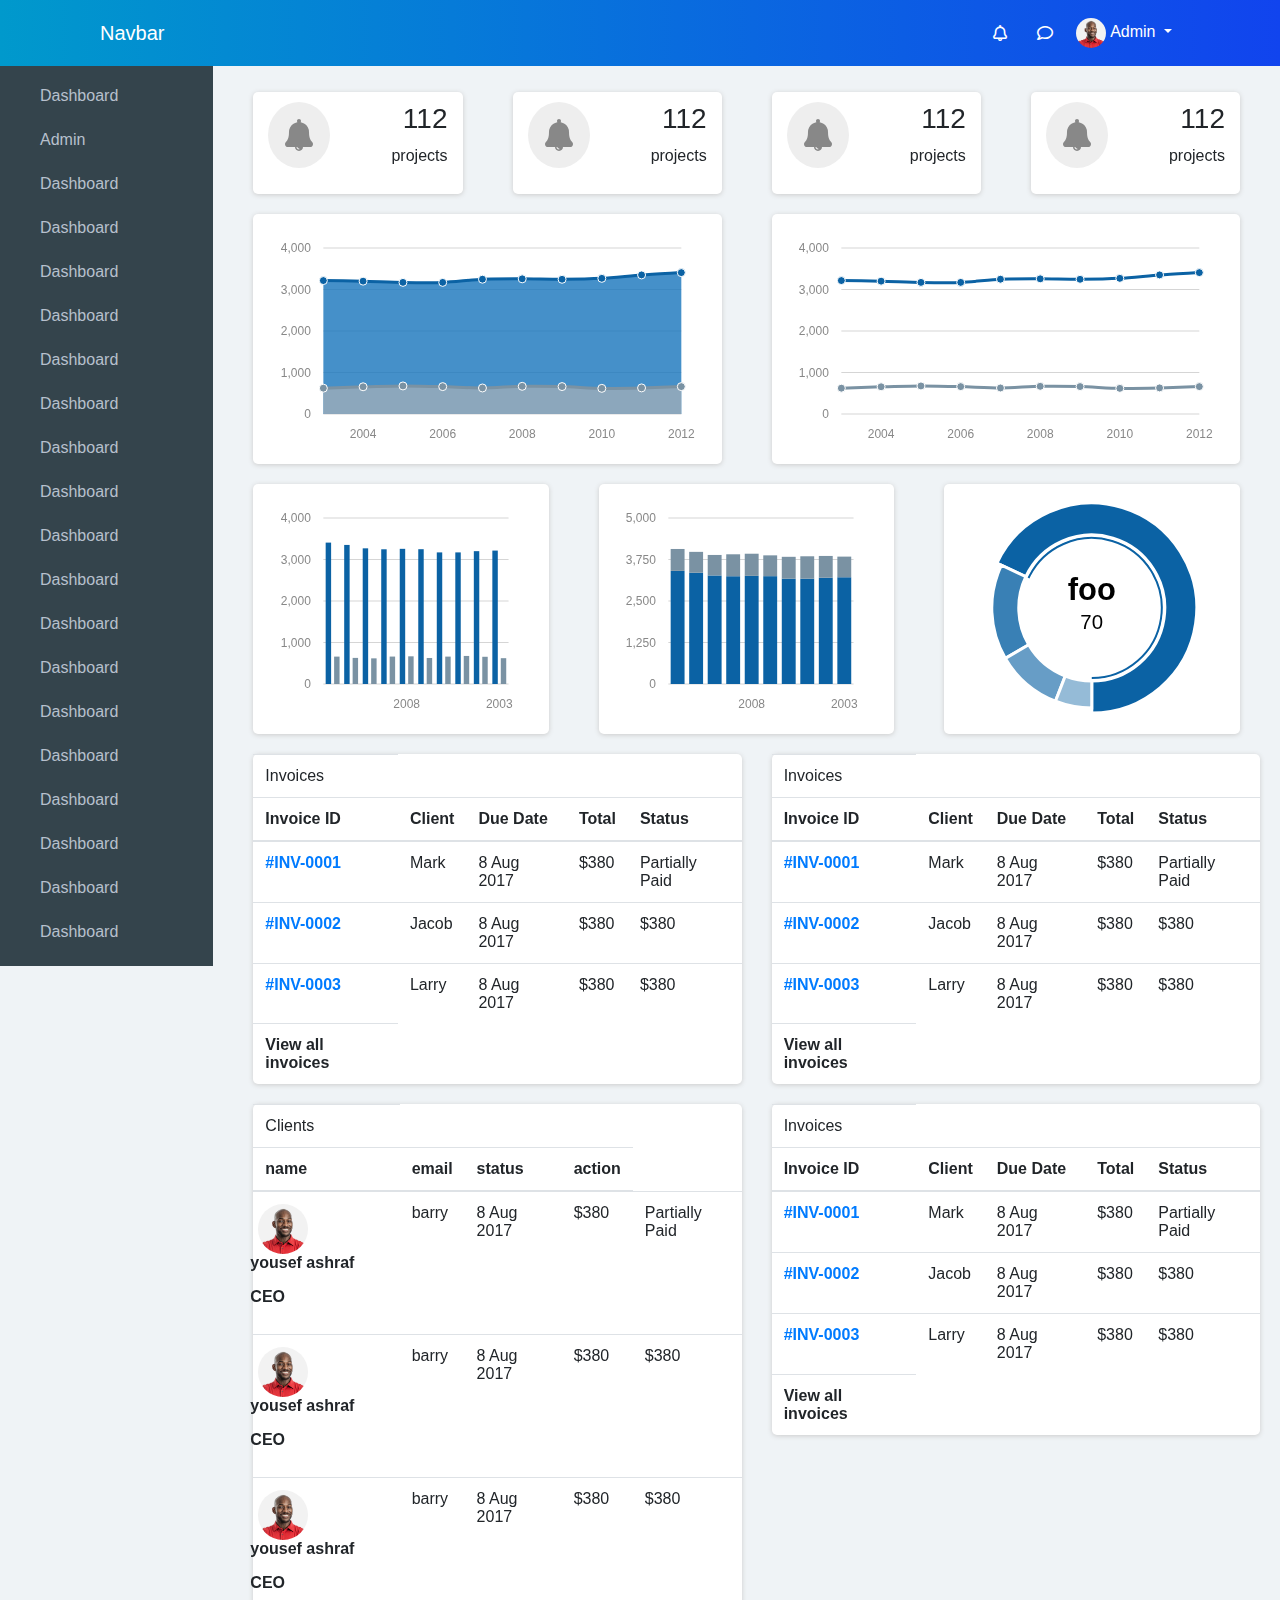
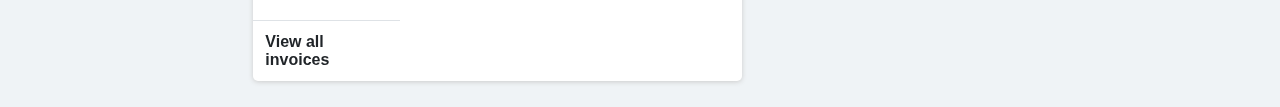
<file: index.html>
<html>
    <head>
        <title>yousef</title>
        <link rel="stylesheet" href="css/all.min.css">
        <link rel="stylesheet" href="css/bootstrap.min.css">
        <link rel="stylesheet" href="css/morris.css">
        <link rel="stylesheet" href="css/main.css">
    </head>
    <body>
        <nav class="navbar fixed-top navbar-expand-lg navbar-light bg-light">
            <a class="navbar-brand" href="#">Navbar</a>
            <button class="navbar-toggler" type="button" data-toggle="collapse" data-target="#navbarSupportedContent" aria-controls="navbarSupportedContent" aria-expanded="false" aria-label="Toggle navigation">
                <span class="navbar-toggler-icon"></span>
            </button>

            <div class="collapse navbar-collapse" id="navbarSupportedContent">
                <ul class="navbar-nav ml-auto">
                    <li class="nav-item active">
                        <a class="nav-link" href="#"><i class="far fa-bell"></i> <span class="sr-only">(current)</span></a>
                    </li>
                    <li class="nav-item">
                        <a class="nav-link" href="#"><i class="far fa-comment"></i></a>
                    </li>
                    <li class="nav-item dropdown">
                        <a class="nav-link dropdown-toggle" href="#" id="navbarDropdown" role="button" data-toggle="dropdown" aria-haspopup="true" aria-expanded="false">
                        <img class="img-fluid rounded-circle mr-1" width="30" src="img/team-4.jpg">Admin
                        </a>
                        <div class="dropdown-menu" aria-labelledby="navbarDropdown">
                            <a class="dropdown-item" href="#">my profile</a>
                            <a class="dropdown-item" href="#">edit profile</a>
                            <a class="dropdown-item" href="#">settings</a>
                            <a class="dropdown-item" href="#">logout</a>
                        </div>
                    </li>
                </ul>
            </div>
        </nav>
        <section id="divide">
            <div class="container-fluid">
                <div class="row">
                    <div class="sidebar col-lg-2 d-lg-block d-xl-block d-none py-2">
                        <ul class="side-nav">
                            <li class="side-item">
                                <a class="side-link">Dashboard</a>
                            </li>
                            <li class="side-item">
                                <a  class="side-link" data-toggle="collapse" href="#collapseExample">Admin</a>
                                <div class="collapse" id="collapseExample">
                                    <a class="dropdown-item" href="#">my profile</a>
                                    <a class="dropdown-item" href="#">edit profile</a>
                                    <a class="dropdown-item" href="#">settings</a>
                                    <a class="dropdown-item" href="#">logout</a>
                                </div>
                            </li>
                            <li class="side-item">
                                <a class="side-link">Dashboard</a>
                            </li>
                            <li class="side-item">
                                <a class="side-link">Dashboard</a>
                            </li>
                            <li class="side-item">
                                <a class="side-link">Dashboard</a>
                            </li>
                            <li class="side-item">
                                <a class="side-link">Dashboard</a>
                            </li>
                            <li class="side-item">
                                <a class="side-link">Dashboard</a>
                            </li>
                            <li class="side-item">
                                <a class="side-link">Dashboard</a>
                            </li>
                            <li class="side-item">
                                <a class="side-link">Dashboard</a>
                            </li>
                            <li class="side-item">
                                <a class="side-link">Dashboard</a>
                            </li>
                            <li class="side-item">
                                <a class="side-link">Dashboard</a>
                            </li>
                            <li class="side-item">
                                <a class="side-link">Dashboard</a>
                            </li>
                            <li class="side-item">
                                <a class="side-link">Dashboard</a>
                            </li>
                            <li class="side-item">
                                <a class="side-link">Dashboard</a>
                            </li>
                            <li class="side-item">
                                <a class="side-link">Dashboard</a>
                            </li>
                            <li class="side-item">
                                <a class="side-link">Dashboard</a>
                            </li>
                            <li class="side-item">
                                <a class="side-link">Dashboard</a>
                            </li>
                            <li class="side-item">
                                <a class="side-link">Dashboard</a>
                            </li>
                            <li class="side-item">
                                <a class="side-link">Dashboard</a>
                            </li>
                            <li class="side-item">
                                <a class="side-link">Dashboard</a>
                            </li>
                            <li class="side-item">
                                <a class="side-link">Dashboard</a>
                            </li>
                            <li class="side-item">
                                <a class="side-link">Dashboard</a>
                            </li>
                            <li class="side-item">
                                <a class="side-link">Dashboard</a>
                            </li>
                        </ul>
                    </div>
                    <div class="stats col-lg-10">
                        <div class="container py-3">
                            <div class="row imp">
                                <div class="col-xl-3 col-md-6">
                                    <div class="row bgg">
                                        <div class="col-xs-4">
                                            <i class="fa fa-bell fa-2x"></i>
                                        </div>
                                        <div class="col-xs-8 ml-auto text-right">
                                            <h3>112</h3>
                                            <p>projects</p>
                                        </div>
                                    </div>
                                </div>
                                <div class="col-xl-3 col-md-6">
                                    <div class="row bgg">
                                        <div class="col-xs-4">
                                            <i class="fa fa-bell fa-2x"></i>
                                        </div>
                                        <div class="col-xs-8 ml-auto text-right">
                                            <h3>112</h3>
                                            <p>projects</p>
                                        </div>
                                    </div>
                                </div>
                                <div class="col-xl-3 col-md-6">
                                    <div class="row bgg">
                                        <div class="col-xs-4">
                                            <i class="fa fa-bell fa-2x"></i>
                                        </div>
                                        <div class="col-xs-8 ml-auto text-right">
                                            <h3>112</h3>
                                            <p>projects</p>
                                        </div>
                                    </div>
                                </div>
                                <div class="col-xl-3 col-md-6">
                                    <div class="row bgg">
                                        <div class="col-xs-4">
                                            <i class="fa fa-bell fa-2x"></i>
                                        </div>
                                        <div class="col-xs-8 ml-auto text-right">
                                            <h3>112</h3>
                                            <p>projects</p>
                                        </div>
                                    </div>
                                </div>
                                <div class="col-md-6">
                                    <div id="graph-11" class="graph bgg"></div>
                                </div>
                                <div class="col-md-6">
                                    <div id="graph-12" class="graph bgg"></div>
                                </div>
                                <div class="col-lg-4">
                                    <div id="graph-21" class="graph bgg"></div>
                                </div>
                                <div class="col-lg-4">
                                    <div id="graph-22" class="graph bgg"></div>
                                </div>
                                <div class="col-lg-4">
                                    <div id="graph-23" class="graph bgg"></div>
                                </div>
                                <div class="col-md-6">
                                    <table class="table bgg">
                                        <thead>
                                            <tr>
                                                <td scope="col">Invoices</td>
                                            </tr>
                                            <tr>
                                                <th scope="row">Invoice ID</th>
                                                <th scope="row">Client</th>
                                                <th scope="row">Due Date</th>
                                                <th scope="row">Total</th>
                                                <th scope="row">Status</th>
                                            </tr>

                                        </thead>
                                        <tbody>
                                            <tr>
                                                <th scope="row"><a href="#">#INV-0001</a></th>
                                                <td>Mark</td>
                                                <td>8 Aug 2017</td>
                                                <td>$380</td>
                                                <td>Partially Paid</td>
                                            </tr>
                                            <tr>
                                                <th scope="row"><a href="#">#INV-0002</a></th>
                                                <td>Jacob</td>
                                                <td>8 Aug 2017</td>
                                                <td>$380</td>
                                                <td>$380</td>
                                            </tr>
                                            <tr>
                                                <th scope="row"><a href="#">#INV-0003</a></th>
                                                <td>Larry</td>
                                                <td>8 Aug 2017</td>
                                                <td>$380</td>
                                                <td>$380</td>
                                            </tr>
                                            <tr>
                                                <th>View all invoices</th>
                                            </tr>
                                        </tbody>
                                    </table>
                                </div>
                                <div class="col-md-6">
                                    <table class="table bgg">
                                        <thead>
                                            <tr>
                                                <td scope="col">Invoices</td>
                                            </tr>
                                            <tr>
                                                <th scope="row">Invoice ID</th>
                                                <th scope="row">Client</th>
                                                <th scope="row">Due Date</th>
                                                <th scope="row">Total</th>
                                                <th scope="row">Status</th>
                                            </tr>

                                        </thead>
                                        <tbody>
                                            <tr>
                                                <th scope="row"><a href="#">#INV-0001</a></th>
                                                <td>Mark</td>
                                                <td>8 Aug 2017</td>
                                                <td>$380</td>
                                                <td>Partially Paid</td>
                                            </tr>
                                            <tr>
                                                <th scope="row"><a href="#">#INV-0002</a></th>
                                                <td>Jacob</td>
                                                <td>8 Aug 2017</td>
                                                <td>$380</td>
                                                <td>$380</td>
                                            </tr>
                                            <tr>
                                                <th scope="row"><a href="#">#INV-0003</a></th>
                                                <td>Larry</td>
                                                <td>8 Aug 2017</td>
                                                <td>$380</td>
                                                <td>$380</td>
                                            </tr>
                                            <tr>
                                                <th>View all invoices</th>
                                            </tr>
                                        </tbody>
                                    </table>
                                </div>
                                <div class="col-md-6">
                                    <table class="table bgg">
                                        <thead>
                                            <tr>
                                                <td scope="col">Clients</td>
                                            </tr>
                                            <tr>
                                                <th scope="row">name</th>
                                                <th scope="row">email</th>
                                                <th scope="row">status</th>
                                                <th scope="row">action</th>
                                            </tr>

                                        </thead>
                                        <tbody>
                                            <tr>
                                                <th scope="row">
                                                    <div class="row">
                                                        <div class="col-xs-2">
                                                            <img class="img-fluid rounded-circle mx-2" width="50px" src="img/team-4.jpg">
                                                        </div>
                                                        <div class="col-xs-10">
                                                            <p>yousef ashraf</p>
                                                            <p>CEO</p>
                                                        </div>
                                                    </div>
                                                </th>
                                                <td>barry</td>
                                                <td>8 Aug 2017</td>
                                                <td>$380</td>
                                                <td>Partially Paid</td>
                                            </tr>
                                            <tr>
                                                <th scope="row">
                                                    <div class="row">
                                                        <div class="col-xs-2">
                                                            <img class="img-fluid rounded-circle mx-2" width="50px" src="img/team-4.jpg">
                                                        </div>
                                                        <div class="col-xs-10">
                                                            <p>yousef ashraf</p>
                                                            <p>CEO</p>
                                                        </div>
                                                    </div>
                                                </th>
                                                <td>barry</td>
                                                <td>8 Aug 2017</td>
                                                <td>$380</td>
                                                <td>$380</td>
                                            </tr>
                                            <tr>
                                                <th scope="row">
                                                    <div class="row">
                                                        <div class="col-xs-2">
                                                            <img class="img-fluid rounded-circle mx-2" width="50px" src="img/team-4.jpg">
                                                        </div>
                                                        <div class="col-xs-10">
                                                            <p>yousef ashraf</p>
                                                            <p>CEO</p>
                                                        </div>
                                                    </div>
                                                </th>
                                                <td>barry</td>
                                                <td>8 Aug 2017</td>
                                                <td>$380</td>
                                                <td>$380</td>
                                            </tr>
                                            <tr>
                                                <th>View all invoices</th>
                                            </tr>
                                        </tbody>
                                    </table>
                                </div>
                                <div class="col-md-6">
                                    <table class="table bgg">
                                        <thead>
                                            <tr>
                                                <td scope="col">Invoices</td>
                                            </tr>
                                            <tr>
                                                <th scope="row">Invoice ID</th>
                                                <th scope="row">Client</th>
                                                <th scope="row">Due Date</th>
                                                <th scope="row">Total</th>
                                                <th scope="row">Status</th>
                                            </tr>

                                        </thead>
                                        <tbody>
                                            <tr>
                                                <th scope="row"><a href="#">#INV-0001</a></th>
                                                <td>Mark</td>
                                                <td>8 Aug 2017</td>
                                                <td>$380</td>
                                                <td>Partially Paid</td>
                                            </tr>
                                            <tr>
                                                <th scope="row"><a href="#">#INV-0002</a></th>
                                                <td>Jacob</td>
                                                <td>8 Aug 2017</td>
                                                <td>$380</td>
                                                <td>$380</td>
                                            </tr>
                                            <tr>
                                                <th scope="row"><a href="#">#INV-0003</a></th>
                                                <td>Larry</td>
                                                <td>8 Aug 2017</td>
                                                <td>$380</td>
                                                <td>$380</td>
                                            </tr>
                                            <tr>
                                                <th>View all invoices</th>
                                            </tr>
                                        </tbody>
                                    </table>
                                </div>
                            </div>
                        </div>
                    </div>
                </div>
            </div>
        </section>
        
        <script src="js/jquery-slim.min.js"></script>
        <script src="js/bootstrap.min.js"></script>
        <script src="js/popper.min.js"></script>
        <script src="js/morris.min.js"></script>
        <script src="js/raphael.min.js"></script>
        <script src="js/main.js"></script>
    </body>
</html>
</file>
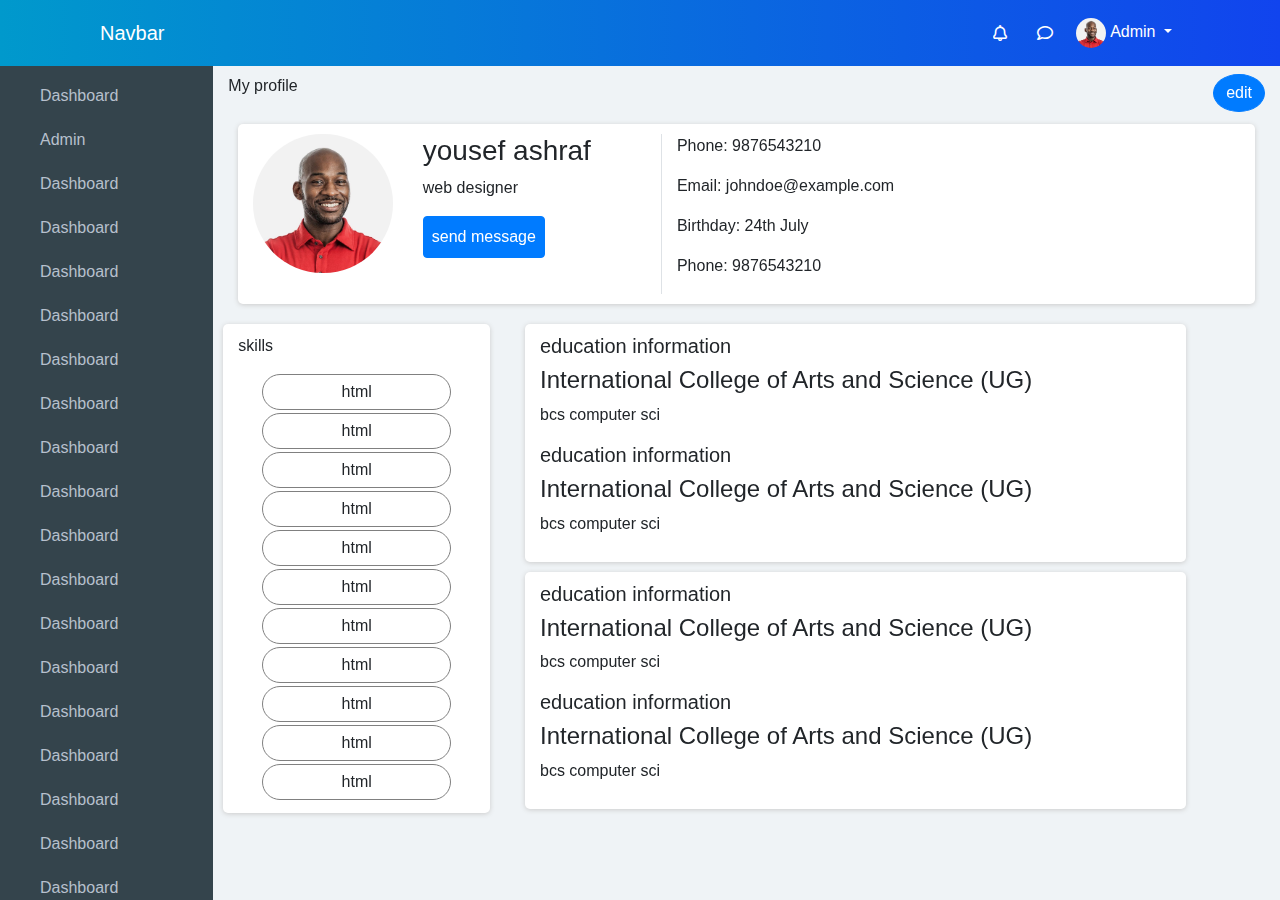
<file: 2nd.html>
<html>
    <head>
        <title>yousef</title>
        <link rel="stylesheet" href="css/all.min.css">
        <link rel="stylesheet" href="css/bootstrap.min.css">
        <link rel="stylesheet" href="css/main.css">
    </head>
    <body>
        <nav class="navbar fixed-top navbar-expand-lg navbar-light bg-light">
            <a class="navbar-brand" href="#">Navbar</a>
            <button class="navbar-toggler" type="button" data-toggle="collapse" data-target="#navbarSupportedContent" aria-controls="navbarSupportedContent" aria-expanded="false" aria-label="Toggle navigation">
                <span class="navbar-toggler-icon"></span>
            </button>

            <div class="collapse navbar-collapse" id="navbarSupportedContent">
                <ul class="navbar-nav ml-auto">
                    <li class="nav-item active">
                        <a class="nav-link" href="#"><i class="far fa-bell"></i> <span class="sr-only">(current)</span></a>
                    </li>
                    <li class="nav-item">
                        <a class="nav-link" href="#"><i class="far fa-comment"></i></a>
                    </li>
                    <li class="nav-item dropdown">
                        <a class="nav-link dropdown-toggle" href="#" id="navbarDropdown" role="button" data-toggle="dropdown" aria-haspopup="true" aria-expanded="false">
                        <img class="img-fluid rounded-circle mr-1" width="30" src="img/team-4.jpg">Admin
                        </a>
                        <div class="dropdown-menu" aria-labelledby="navbarDropdown">
                            <a class="dropdown-item" href="#">my profile</a>
                            <a class="dropdown-item" href="#">edit profile</a>
                            <a class="dropdown-item" href="#">settings</a>
                            <a class="dropdown-item" href="#">logout</a>
                        </div>
                    </li>
                </ul>
            </div>
        </nav>
        <section id="divide">
            <div class="container-fluid">
                <div class="row">
                    <div class="sidebar col-lg-2 d-lg-block d-xl-block d-none py-2">
                        <ul class="side-nav">
                            <li class="side-item">
                                <a class="side-link">Dashboard</a>
                            </li>
                            <li class="side-item">
                                <a  class="side-link" data-toggle="collapse" href="#collapseExample">Admin</a>
                                <div class="collapse" id="collapseExample">
                                    <a class="dropdown-item" href="#">my profile</a>
                                    <a class="dropdown-item" href="#">edit profile</a>
                                    <a class="dropdown-item" href="#">settings</a>
                                    <a class="dropdown-item" href="#">logout</a>
                                </div>
                            </li>
                            <li class="side-item">
                                <a class="side-link">Dashboard</a>
                            </li>
                            <li class="side-item">
                                <a class="side-link">Dashboard</a>
                            </li>
                            <li class="side-item">
                                <a class="side-link">Dashboard</a>
                            </li>
                            <li class="side-item">
                                <a class="side-link">Dashboard</a>
                            </li>
                            <li class="side-item">
                                <a class="side-link">Dashboard</a>
                            </li>
                            <li class="side-item">
                                <a class="side-link">Dashboard</a>
                            </li>
                            <li class="side-item">
                                <a class="side-link">Dashboard</a>
                            </li>
                            <li class="side-item">
                                <a class="side-link">Dashboard</a>
                            </li>
                            <li class="side-item">
                                <a class="side-link">Dashboard</a>
                            </li>
                            <li class="side-item">
                                <a class="side-link">Dashboard</a>
                            </li>
                            <li class="side-item">
                                <a class="side-link">Dashboard</a>
                            </li>
                            <li class="side-item">
                                <a class="side-link">Dashboard</a>
                            </li>
                            <li class="side-item">
                                <a class="side-link">Dashboard</a>
                            </li>
                            <li class="side-item">
                                <a class="side-link">Dashboard</a>
                            </li>
                            <li class="side-item">
                                <a class="side-link">Dashboard</a>
                            </li>
                            <li class="side-item">
                                <a class="side-link">Dashboard</a>
                            </li>
                            <li class="side-item">
                                <a class="side-link">Dashboard</a>
                            </li>
                            <li class="side-item">
                                <a class="side-link">Dashboard</a>
                            </li>
                            <li class="side-item">
                                <a class="side-link">Dashboard</a>
                            </li>
                            <li class="side-item">
                                <a class="side-link">Dashboard</a>
                            </li>
                            <li class="side-item">
                                <a class="side-link">Dashboard</a>
                            </li>
                        </ul>
                    </div>
                    <div class="stats col-lg-10 py-2">
                        <span>My profile</span>
                        <span class="btn btn-primary rounded-circle float-right">edit</span>
                        <div class="imp py-3">
                            <div class="bgg">
                                <div class="row">
                                    <div class="col-sm-2">
                                        <img class="rounded-circle img-fluid" width="200" src="img/team-4.jpg">
                                    </div>
                                    <div class="col-sm-3 border-right">
                                        <h3>yousef ashraf</h3>
                                        <p>web designer</p>
                                        <button class="btn btn-primary p-2">send message</button>
                                    </div>
                                    <div class="col-sm-5">
                                        <p>Phone: 9876543210</p>
                                        <p>Email: johndoe@example.com</p>
                                        <p>Birthday: 24th July</p>
                                        <p>Phone: 9876543210</p>
                                    </div>
                                </div>
                            </div>
                            <div class="row">
                                <div class="skills col-sm-3 bgg text-center">
                                    <p class="text-left">skills</p>
                                    <p class="sk">html</p>
                                    <p class="sk">html</p>
                                    <p class="sk">html</p>
                                    <p class="sk">html</p>
                                    <p class="sk">html</p>
                                    <p class="sk">html</p>
                                    <p class="sk">html</p>
                                    <p class="sk">html</p>
                                    <p class="sk">html</p>
                                    <p class="sk">html</p>
                                    <p class="sk">html</p>
                                </div>
                                <div class="col-sm-8">
                                    <div class="edu bgg">
                                        <h5>education information</h5>
                                        <h4>International College of Arts and Science (UG)</h4>
                                        <p>bcs computer sci</p>
                                        <h5>education information</h5>
                                        <h4>International College of Arts and Science (UG)</h4>
                                        <p>bcs computer sci</p>
                                    </div>
                                    <div class="edu bgg">
                                        <h5>education information</h5>
                                        <h4>International College of Arts and Science (UG)</h4>
                                        <p>bcs computer sci</p>
                                        <h5>education information</h5>
                                        <h4>International College of Arts and Science (UG)</h4>
                                        <p>bcs computer sci</p>
                                    </div>
                                </div>
                            </div>
                        </div>
                    </div>
                </div>
            </div>
        </section>
        
        <script src="js/jquery-slim.min.js"></script>
        <script src="js/bootstrap.min.js"></script>
        <script src="js/popper.min.js"></script>
        <script src="js/main.js"></script>
    </body>
</html>
</file>
<file: css/morris.css>
.morris-hover{position:absolute;z-index:1000}.morris-hover.morris-default-style{border-radius:10px;padding:6px;color:#666;background:rgba(255,255,255,0.8);border:solid 2px rgba(230,230,230,0.8);font-family:sans-serif;font-size:12px;text-align:center}.morris-hover.morris-default-style .morris-hover-row-label{font-weight:bold;margin:0.25em 0}
.morris-hover.morris-default-style .morris-hover-point{white-space:nowrap;margin:0.1em 0}
</file>
<file: css/main.css>
body{
    background-color: #eff3f6;
}

.navbar{
    padding: 10px 100px;
    background: -webkit-gradient(linear, left top, right top, from(#09c), to(#14e)) !important;
    background: linear-gradient(to right, #09c, #14e) !important;
}

.navbar a{
    color: white !important;
}
.navbar a i{
    padding: 7px;
}

.navbar .dropdown-menu a{
    color: black !important
}

/*///////////////////////////////////////////////////////////////////////////////*/
.sidebar{
    background-color: #34444c;
    overflow: auto;
    height: 100%;
    position: fixed;
}

.sidebar ul {
    position: absolute;
    list-style-type: none;
    left: 0;
}

.sidebar ul li{
    padding: 10px 0;
}

.sidebar ul li:hover a{
    color: white !important;
    cursor: pointer;
}

.sidebar ul li a{
    color: #b7c0cd !important;
    -webkit-transition: all 1s;
    -webkit-transition: all .35s;
    transition: all .35s;
    text-decoration: none;
}
/*/////////////////////////////////////////////////////////////////////////////////////*/
.stats {
    position: absolute;
    right: 0;
}

.stats .imp .bgg{
    background-color: white;
    border-radius: 5px;
    padding: 10px 15px;
    margin: 10px;
    -webkit-box-shadow: 0px 0px 5px grey;
    box-shadow: 0px 1px 5px #ccc
}
.stats i{
    padding: 17px;
    color: #888;
    background-color: #eee;
    border-radius: 50%
}
/*/////////////////////////////////////////////////////////////////////////*/
.graph{
    height: 250px;
}

/*////////*/

.stats .imp .skills .sk{
    padding: 5px 7px;
    border: solid 1px gray;
    border-radius: 50px;
    margin: 3px 10%
}
</file>
<file: css/all.min.css>
/*!
 * Font Awesome Free 5.1.1 by @fontawesome - https://fontawesome.com
 * License - https://fontawesome.com/license (Icons: CC BY 4.0, Fonts: SIL OFL 1.1, Code: MIT License)
 */
.fa,.fab,.fal,.far,.fas{-moz-osx-font-smoothing:grayscale;-webkit-font-smoothing:antialiased;display:inline-block;font-style:normal;font-variant:normal;text-rendering:auto;line-height:1}.fa-lg{font-size:1.33333em;line-height:.75em;vertical-align:-.0667em}.fa-xs{font-size:.75em}.fa-sm{font-size:.875em}.fa-1x{font-size:1em}.fa-2x{font-size:2em}.fa-3x{font-size:3em}.fa-4x{font-size:4em}.fa-5x{font-size:5em}.fa-6x{font-size:6em}.fa-7x{font-size:7em}.fa-8x{font-size:8em}.fa-9x{font-size:9em}.fa-10x{font-size:10em}.fa-fw{text-align:center;width:1.25em}.fa-ul{list-style-type:none;margin-left:2.5em;padding-left:0}.fa-ul>li{position:relative}.fa-li{left:-2em;position:absolute;text-align:center;width:2em;line-height:inherit}.fa-border{border:.08em solid #eee;border-radius:.1em;padding:.2em .25em .15em}.fa-pull-left{float:left}.fa-pull-right{float:right}.fa.fa-pull-left,.fab.fa-pull-left,.fal.fa-pull-left,.far.fa-pull-left,.fas.fa-pull-left{margin-right:.3em}.fa.fa-pull-right,.fab.fa-pull-right,.fal.fa-pull-right,.far.fa-pull-right,.fas.fa-pull-right{margin-left:.3em}.fa-spin{animation:a 2s infinite linear}.fa-pulse{animation:a 1s infinite steps(8)}@keyframes a{0%{transform:rotate(0deg)}to{transform:rotate(1turn)}}.fa-rotate-90{-ms-filter:"progid:DXImageTransform.Microsoft.BasicImage(rotation=1)";transform:rotate(90deg)}.fa-rotate-180{-ms-filter:"progid:DXImageTransform.Microsoft.BasicImage(rotation=2)";transform:rotate(180deg)}.fa-rotate-270{-ms-filter:"progid:DXImageTransform.Microsoft.BasicImage(rotation=3)";transform:rotate(270deg)}.fa-flip-horizontal{-ms-filter:"progid:DXImageTransform.Microsoft.BasicImage(rotation=0, mirror=1)";transform:scaleX(-1)}.fa-flip-vertical{transform:scaleY(-1)}.fa-flip-horizontal.fa-flip-vertical,.fa-flip-vertical{-ms-filter:"progid:DXImageTransform.Microsoft.BasicImage(rotation=2, mirror=1)"}.fa-flip-horizontal.fa-flip-vertical{transform:scale(-1)}:root .fa-flip-horizontal,:root .fa-flip-vertical,:root .fa-rotate-90,:root .fa-rotate-180,:root .fa-rotate-270{-webkit-filter:none;filter:none}.fa-stack{display:inline-block;height:2em;line-height:2em;position:relative;vertical-align:middle;width:2em}.fa-stack-1x,.fa-stack-2x{left:0;position:absolute;text-align:center;width:100%}.fa-stack-1x{line-height:inherit}.fa-stack-2x{font-size:2em}.fa-inverse{color:#fff}.fa-500px:before{content:"\f26e"}.fa-accessible-icon:before{content:"\f368"}.fa-accusoft:before{content:"\f369"}.fa-address-book:before{content:"\f2b9"}.fa-address-card:before{content:"\f2bb"}.fa-adjust:before{content:"\f042"}.fa-adn:before{content:"\f170"}.fa-adversal:before{content:"\f36a"}.fa-affiliatetheme:before{content:"\f36b"}.fa-algolia:before{content:"\f36c"}.fa-align-center:before{content:"\f037"}.fa-align-justify:before{content:"\f039"}.fa-align-left:before{content:"\f036"}.fa-align-right:before{content:"\f038"}.fa-allergies:before{content:"\f461"}.fa-amazon:before{content:"\f270"}.fa-amazon-pay:before{content:"\f42c"}.fa-ambulance:before{content:"\f0f9"}.fa-american-sign-language-interpreting:before{content:"\f2a3"}.fa-amilia:before{content:"\f36d"}.fa-anchor:before{content:"\f13d"}.fa-android:before{content:"\f17b"}.fa-angellist:before{content:"\f209"}.fa-angle-double-down:before{content:"\f103"}.fa-angle-double-left:before{content:"\f100"}.fa-angle-double-right:before{content:"\f101"}.fa-angle-double-up:before{content:"\f102"}.fa-angle-down:before{content:"\f107"}.fa-angle-left:before{content:"\f104"}.fa-angle-right:before{content:"\f105"}.fa-angle-up:before{content:"\f106"}.fa-angry:before{content:"\f556"}.fa-angrycreative:before{content:"\f36e"}.fa-angular:before{content:"\f420"}.fa-app-store:before{content:"\f36f"}.fa-app-store-ios:before{content:"\f370"}.fa-apper:before{content:"\f371"}.fa-apple:before{content:"\f179"}.fa-apple-pay:before{content:"\f415"}.fa-archive:before{content:"\f187"}.fa-archway:before{content:"\f557"}.fa-arrow-alt-circle-down:before{content:"\f358"}.fa-arrow-alt-circle-left:before{content:"\f359"}.fa-arrow-alt-circle-right:before{content:"\f35a"}.fa-arrow-alt-circle-up:before{content:"\f35b"}.fa-arrow-circle-down:before{content:"\f0ab"}.fa-arrow-circle-left:before{content:"\f0a8"}.fa-arrow-circle-right:before{content:"\f0a9"}.fa-arrow-circle-up:before{content:"\f0aa"}.fa-arrow-down:before{content:"\f063"}.fa-arrow-left:before{content:"\f060"}.fa-arrow-right:before{content:"\f061"}.fa-arrow-up:before{content:"\f062"}.fa-arrows-alt:before{content:"\f0b2"}.fa-arrows-alt-h:before{content:"\f337"}.fa-arrows-alt-v:before{content:"\f338"}.fa-assistive-listening-systems:before{content:"\f2a2"}.fa-asterisk:before{content:"\f069"}.fa-asymmetrik:before{content:"\f372"}.fa-at:before{content:"\f1fa"}.fa-atlas:before{content:"\f558"}.fa-audible:before{content:"\f373"}.fa-audio-description:before{content:"\f29e"}.fa-autoprefixer:before{content:"\f41c"}.fa-avianex:before{content:"\f374"}.fa-aviato:before{content:"\f421"}.fa-award:before{content:"\f559"}.fa-aws:before{content:"\f375"}.fa-backspace:before{content:"\f55a"}.fa-backward:before{content:"\f04a"}.fa-balance-scale:before{content:"\f24e"}.fa-ban:before{content:"\f05e"}.fa-band-aid:before{content:"\f462"}.fa-bandcamp:before{content:"\f2d5"}.fa-barcode:before{content:"\f02a"}.fa-bars:before{content:"\f0c9"}.fa-baseball-ball:before{content:"\f433"}.fa-basketball-ball:before{content:"\f434"}.fa-bath:before{content:"\f2cd"}.fa-battery-empty:before{content:"\f244"}.fa-battery-full:before{content:"\f240"}.fa-battery-half:before{content:"\f242"}.fa-battery-quarter:before{content:"\f243"}.fa-battery-three-quarters:before{content:"\f241"}.fa-bed:before{content:"\f236"}.fa-beer:before{content:"\f0fc"}.fa-behance:before{content:"\f1b4"}.fa-behance-square:before{content:"\f1b5"}.fa-bell:before{content:"\f0f3"}.fa-bell-slash:before{content:"\f1f6"}.fa-bezier-curve:before{content:"\f55b"}.fa-bicycle:before{content:"\f206"}.fa-bimobject:before{content:"\f378"}.fa-binoculars:before{content:"\f1e5"}.fa-birthday-cake:before{content:"\f1fd"}.fa-bitbucket:before{content:"\f171"}.fa-bitcoin:before{content:"\f379"}.fa-bity:before{content:"\f37a"}.fa-black-tie:before{content:"\f27e"}.fa-blackberry:before{content:"\f37b"}.fa-blender:before{content:"\f517"}.fa-blind:before{content:"\f29d"}.fa-blogger:before{content:"\f37c"}.fa-blogger-b:before{content:"\f37d"}.fa-bluetooth:before{content:"\f293"}.fa-bluetooth-b:before{content:"\f294"}.fa-bold:before{content:"\f032"}.fa-bolt:before{content:"\f0e7"}.fa-bomb:before{content:"\f1e2"}.fa-bong:before{content:"\f55c"}.fa-book:before{content:"\f02d"}.fa-book-open:before{content:"\f518"}.fa-bookmark:before{content:"\f02e"}.fa-bowling-ball:before{content:"\f436"}.fa-box:before{content:"\f466"}.fa-box-open:before{content:"\f49e"}.fa-boxes:before{content:"\f468"}.fa-braille:before{content:"\f2a1"}.fa-briefcase:before{content:"\f0b1"}.fa-briefcase-medical:before{content:"\f469"}.fa-broadcast-tower:before{content:"\f519"}.fa-broom:before{content:"\f51a"}.fa-brush:before{content:"\f55d"}.fa-btc:before{content:"\f15a"}.fa-bug:before{content:"\f188"}.fa-building:before{content:"\f1ad"}.fa-bullhorn:before{content:"\f0a1"}.fa-bullseye:before{content:"\f140"}.fa-burn:before{content:"\f46a"}.fa-buromobelexperte:before{content:"\f37f"}.fa-bus:before{content:"\f207"}.fa-bus-alt:before{content:"\f55e"}.fa-buysellads:before{content:"\f20d"}.fa-calculator:before{content:"\f1ec"}.fa-calendar:before{content:"\f133"}.fa-calendar-alt:before{content:"\f073"}.fa-calendar-check:before{content:"\f274"}.fa-calendar-minus:before{content:"\f272"}.fa-calendar-plus:before{content:"\f271"}.fa-calendar-times:before{content:"\f273"}.fa-camera:before{content:"\f030"}.fa-camera-retro:before{content:"\f083"}.fa-cannabis:before{content:"\f55f"}.fa-capsules:before{content:"\f46b"}.fa-car:before{content:"\f1b9"}.fa-caret-down:before{content:"\f0d7"}.fa-caret-left:before{content:"\f0d9"}.fa-caret-right:before{content:"\f0da"}.fa-caret-square-down:before{content:"\f150"}.fa-caret-square-left:before{content:"\f191"}.fa-caret-square-right:before{content:"\f152"}.fa-caret-square-up:before{content:"\f151"}.fa-caret-up:before{content:"\f0d8"}.fa-cart-arrow-down:before{content:"\f218"}.fa-cart-plus:before{content:"\f217"}.fa-cc-amazon-pay:before{content:"\f42d"}.fa-cc-amex:before{content:"\f1f3"}.fa-cc-apple-pay:before{content:"\f416"}.fa-cc-diners-club:before{content:"\f24c"}.fa-cc-discover:before{content:"\f1f2"}.fa-cc-jcb:before{content:"\f24b"}.fa-cc-mastercard:before{content:"\f1f1"}.fa-cc-paypal:before{content:"\f1f4"}.fa-cc-stripe:before{content:"\f1f5"}.fa-cc-visa:before{content:"\f1f0"}.fa-centercode:before{content:"\f380"}.fa-certificate:before{content:"\f0a3"}.fa-chalkboard:before{content:"\f51b"}.fa-chalkboard-teacher:before{content:"\f51c"}.fa-chart-area:before{content:"\f1fe"}.fa-chart-bar:before{content:"\f080"}.fa-chart-line:before{content:"\f201"}.fa-chart-pie:before{content:"\f200"}.fa-check:before{content:"\f00c"}.fa-check-circle:before{content:"\f058"}.fa-check-double:before{content:"\f560"}.fa-check-square:before{content:"\f14a"}.fa-chess:before{content:"\f439"}.fa-chess-bishop:before{content:"\f43a"}.fa-chess-board:before{content:"\f43c"}.fa-chess-king:before{content:"\f43f"}.fa-chess-knight:before{content:"\f441"}.fa-chess-pawn:before{content:"\f443"}.fa-chess-queen:before{content:"\f445"}.fa-chess-rook:before{content:"\f447"}.fa-chevron-circle-down:before{content:"\f13a"}.fa-chevron-circle-left:before{content:"\f137"}.fa-chevron-circle-right:before{content:"\f138"}.fa-chevron-circle-up:before{content:"\f139"}.fa-chevron-down:before{content:"\f078"}.fa-chevron-left:before{content:"\f053"}.fa-chevron-right:before{content:"\f054"}.fa-chevron-up:before{content:"\f077"}.fa-child:before{content:"\f1ae"}.fa-chrome:before{content:"\f268"}.fa-church:before{content:"\f51d"}.fa-circle:before{content:"\f111"}.fa-circle-notch:before{content:"\f1ce"}.fa-clipboard:before{content:"\f328"}.fa-clipboard-check:before{content:"\f46c"}.fa-clipboard-list:before{content:"\f46d"}.fa-clock:before{content:"\f017"}.fa-clone:before{content:"\f24d"}.fa-closed-captioning:before{content:"\f20a"}.fa-cloud:before{content:"\f0c2"}.fa-cloud-download-alt:before{content:"\f381"}.fa-cloud-upload-alt:before{content:"\f382"}.fa-cloudscale:before{content:"\f383"}.fa-cloudsmith:before{content:"\f384"}.fa-cloudversify:before{content:"\f385"}.fa-cocktail:before{content:"\f561"}.fa-code:before{content:"\f121"}.fa-code-branch:before{content:"\f126"}.fa-codepen:before{content:"\f1cb"}.fa-codiepie:before{content:"\f284"}.fa-coffee:before{content:"\f0f4"}.fa-cog:before{content:"\f013"}.fa-cogs:before{content:"\f085"}.fa-coins:before{content:"\f51e"}.fa-columns:before{content:"\f0db"}.fa-comment:before{content:"\f075"}.fa-comment-alt:before{content:"\f27a"}.fa-comment-dots:before{content:"\f4ad"}.fa-comment-slash:before{content:"\f4b3"}.fa-comments:before{content:"\f086"}.fa-compact-disc:before{content:"\f51f"}.fa-compass:before{content:"\f14e"}.fa-compress:before{content:"\f066"}.fa-concierge-bell:before{content:"\f562"}.fa-connectdevelop:before{content:"\f20e"}.fa-contao:before{content:"\f26d"}.fa-cookie:before{content:"\f563"}.fa-cookie-bite:before{content:"\f564"}.fa-copy:before{content:"\f0c5"}.fa-copyright:before{content:"\f1f9"}.fa-couch:before{content:"\f4b8"}.fa-cpanel:before{content:"\f388"}.fa-creative-commons:before{content:"\f25e"}.fa-creative-commons-by:before{content:"\f4e7"}.fa-creative-commons-nc:before{content:"\f4e8"}.fa-creative-commons-nc-eu:before{content:"\f4e9"}.fa-creative-commons-nc-jp:before{content:"\f4ea"}.fa-creative-commons-nd:before{content:"\f4eb"}.fa-creative-commons-pd:before{content:"\f4ec"}.fa-creative-commons-pd-alt:before{content:"\f4ed"}.fa-creative-commons-remix:before{content:"\f4ee"}.fa-creative-commons-sa:before{content:"\f4ef"}.fa-creative-commons-sampling:before{content:"\f4f0"}.fa-creative-commons-sampling-plus:before{content:"\f4f1"}.fa-creative-commons-share:before{content:"\f4f2"}.fa-credit-card:before{content:"\f09d"}.fa-crop:before{content:"\f125"}.fa-crop-alt:before{content:"\f565"}.fa-crosshairs:before{content:"\f05b"}.fa-crow:before{content:"\f520"}.fa-crown:before{content:"\f521"}.fa-css3:before{content:"\f13c"}.fa-css3-alt:before{content:"\f38b"}.fa-cube:before{content:"\f1b2"}.fa-cubes:before{content:"\f1b3"}.fa-cut:before{content:"\f0c4"}.fa-cuttlefish:before{content:"\f38c"}.fa-d-and-d:before{content:"\f38d"}.fa-dashcube:before{content:"\f210"}.fa-database:before{content:"\f1c0"}.fa-deaf:before{content:"\f2a4"}.fa-delicious:before{content:"\f1a5"}.fa-deploydog:before{content:"\f38e"}.fa-deskpro:before{content:"\f38f"}.fa-desktop:before{content:"\f108"}.fa-deviantart:before{content:"\f1bd"}.fa-diagnoses:before{content:"\f470"}.fa-dice:before{content:"\f522"}.fa-dice-five:before{content:"\f523"}.fa-dice-four:before{content:"\f524"}.fa-dice-one:before{content:"\f525"}.fa-dice-six:before{content:"\f526"}.fa-dice-three:before{content:"\f527"}.fa-dice-two:before{content:"\f528"}.fa-digg:before{content:"\f1a6"}.fa-digital-ocean:before{content:"\f391"}.fa-digital-tachograph:before{content:"\f566"}.fa-discord:before{content:"\f392"}.fa-discourse:before{content:"\f393"}.fa-divide:before{content:"\f529"}.fa-dizzy:before{content:"\f567"}.fa-dna:before{content:"\f471"}.fa-dochub:before{content:"\f394"}.fa-docker:before{content:"\f395"}.fa-dollar-sign:before{content:"\f155"}.fa-dolly:before{content:"\f472"}.fa-dolly-flatbed:before{content:"\f474"}.fa-donate:before{content:"\f4b9"}.fa-door-closed:before{content:"\f52a"}.fa-door-open:before{content:"\f52b"}.fa-dot-circle:before{content:"\f192"}.fa-dove:before{content:"\f4ba"}.fa-download:before{content:"\f019"}.fa-draft2digital:before{content:"\f396"}.fa-drafting-compass:before{content:"\f568"}.fa-dribbble:before{content:"\f17d"}.fa-dribbble-square:before{content:"\f397"}.fa-dropbox:before{content:"\f16b"}.fa-drum:before{content:"\f569"}.fa-drum-steelpan:before{content:"\f56a"}.fa-drupal:before{content:"\f1a9"}.fa-dumbbell:before{content:"\f44b"}.fa-dyalog:before{content:"\f399"}.fa-earlybirds:before{content:"\f39a"}.fa-ebay:before{content:"\f4f4"}.fa-edge:before{content:"\f282"}.fa-edit:before{content:"\f044"}.fa-eject:before{content:"\f052"}.fa-elementor:before{content:"\f430"}.fa-ellipsis-h:before{content:"\f141"}.fa-ellipsis-v:before{content:"\f142"}.fa-ember:before{content:"\f423"}.fa-empire:before{content:"\f1d1"}.fa-envelope:before{content:"\f0e0"}.fa-envelope-open:before{content:"\f2b6"}.fa-envelope-square:before{content:"\f199"}.fa-envira:before{content:"\f299"}.fa-equals:before{content:"\f52c"}.fa-eraser:before{content:"\f12d"}.fa-erlang:before{content:"\f39d"}.fa-ethereum:before{content:"\f42e"}.fa-etsy:before{content:"\f2d7"}.fa-euro-sign:before{content:"\f153"}.fa-exchange-alt:before{content:"\f362"}.fa-exclamation:before{content:"\f12a"}.fa-exclamation-circle:before{content:"\f06a"}.fa-exclamation-triangle:before{content:"\f071"}.fa-expand:before{content:"\f065"}.fa-expand-arrows-alt:before{content:"\f31e"}.fa-expeditedssl:before{content:"\f23e"}.fa-external-link-alt:before{content:"\f35d"}.fa-external-link-square-alt:before{content:"\f360"}.fa-eye:before{content:"\f06e"}.fa-eye-dropper:before{content:"\f1fb"}.fa-eye-slash:before{content:"\f070"}.fa-facebook:before{content:"\f09a"}.fa-facebook-f:before{content:"\f39e"}.fa-facebook-messenger:before{content:"\f39f"}.fa-facebook-square:before{content:"\f082"}.fa-fast-backward:before{content:"\f049"}.fa-fast-forward:before{content:"\f050"}.fa-fax:before{content:"\f1ac"}.fa-feather:before{content:"\f52d"}.fa-feather-alt:before{content:"\f56b"}.fa-female:before{content:"\f182"}.fa-fighter-jet:before{content:"\f0fb"}.fa-file:before{content:"\f15b"}.fa-file-alt:before{content:"\f15c"}.fa-file-archive:before{content:"\f1c6"}.fa-file-audio:before{content:"\f1c7"}.fa-file-code:before{content:"\f1c9"}.fa-file-contract:before{content:"\f56c"}.fa-file-download:before{content:"\f56d"}.fa-file-excel:before{content:"\f1c3"}.fa-file-export:before{content:"\f56e"}.fa-file-image:before{content:"\f1c5"}.fa-file-import:before{content:"\f56f"}.fa-file-invoice:before{content:"\f570"}.fa-file-invoice-dollar:before{content:"\f571"}.fa-file-medical:before{content:"\f477"}.fa-file-medical-alt:before{content:"\f478"}.fa-file-pdf:before{content:"\f1c1"}.fa-file-powerpoint:before{content:"\f1c4"}.fa-file-prescription:before{content:"\f572"}.fa-file-signature:before{content:"\f573"}.fa-file-upload:before{content:"\f574"}.fa-file-video:before{content:"\f1c8"}.fa-file-word:before{content:"\f1c2"}.fa-fill:before{content:"\f575"}.fa-fill-drip:before{content:"\f576"}.fa-film:before{content:"\f008"}.fa-filter:before{content:"\f0b0"}.fa-fingerprint:before{content:"\f577"}.fa-fire:before{content:"\f06d"}.fa-fire-extinguisher:before{content:"\f134"}.fa-firefox:before{content:"\f269"}.fa-first-aid:before{content:"\f479"}.fa-first-order:before{content:"\f2b0"}.fa-first-order-alt:before{content:"\f50a"}.fa-firstdraft:before{content:"\f3a1"}.fa-fish:before{content:"\f578"}.fa-flag:before{content:"\f024"}.fa-flag-checkered:before{content:"\f11e"}.fa-flask:before{content:"\f0c3"}.fa-flickr:before{content:"\f16e"}.fa-flipboard:before{content:"\f44d"}.fa-flushed:before{content:"\f579"}.fa-fly:before{content:"\f417"}.fa-folder:before{content:"\f07b"}.fa-folder-open:before{content:"\f07c"}.fa-font:before{content:"\f031"}.fa-font-awesome:before{content:"\f2b4"}.fa-font-awesome-alt:before{content:"\f35c"}.fa-font-awesome-flag:before{content:"\f425"}.fa-font-awesome-logo-full:before{content:"\f4e6"}.fa-fonticons:before{content:"\f280"}.fa-fonticons-fi:before{content:"\f3a2"}.fa-football-ball:before{content:"\f44e"}.fa-fort-awesome:before{content:"\f286"}.fa-fort-awesome-alt:before{content:"\f3a3"}.fa-forumbee:before{content:"\f211"}.fa-forward:before{content:"\f04e"}.fa-foursquare:before{content:"\f180"}.fa-free-code-camp:before{content:"\f2c5"}.fa-freebsd:before{content:"\f3a4"}.fa-frog:before{content:"\f52e"}.fa-frown:before{content:"\f119"}.fa-frown-open:before{content:"\f57a"}.fa-fulcrum:before{content:"\f50b"}.fa-futbol:before{content:"\f1e3"}.fa-galactic-republic:before{content:"\f50c"}.fa-galactic-senate:before{content:"\f50d"}.fa-gamepad:before{content:"\f11b"}.fa-gas-pump:before{content:"\f52f"}.fa-gavel:before{content:"\f0e3"}.fa-gem:before{content:"\f3a5"}.fa-genderless:before{content:"\f22d"}.fa-get-pocket:before{content:"\f265"}.fa-gg:before{content:"\f260"}.fa-gg-circle:before{content:"\f261"}.fa-gift:before{content:"\f06b"}.fa-git:before{content:"\f1d3"}.fa-git-square:before{content:"\f1d2"}.fa-github:before{content:"\f09b"}.fa-github-alt:before{content:"\f113"}.fa-github-square:before{content:"\f092"}.fa-gitkraken:before{content:"\f3a6"}.fa-gitlab:before{content:"\f296"}.fa-gitter:before{content:"\f426"}.fa-glass-martini:before{content:"\f000"}.fa-glass-martini-alt:before{content:"\f57b"}.fa-glasses:before{content:"\f530"}.fa-glide:before{content:"\f2a5"}.fa-glide-g:before{content:"\f2a6"}.fa-globe:before{content:"\f0ac"}.fa-globe-africa:before{content:"\f57c"}.fa-globe-americas:before{content:"\f57d"}.fa-globe-asia:before{content:"\f57e"}.fa-gofore:before{content:"\f3a7"}.fa-golf-ball:before{content:"\f450"}.fa-goodreads:before{content:"\f3a8"}.fa-goodreads-g:before{content:"\f3a9"}.fa-google:before{content:"\f1a0"}.fa-google-drive:before{content:"\f3aa"}.fa-google-play:before{content:"\f3ab"}.fa-google-plus:before{content:"\f2b3"}.fa-google-plus-g:before{content:"\f0d5"}.fa-google-plus-square:before{content:"\f0d4"}.fa-google-wallet:before{content:"\f1ee"}.fa-graduation-cap:before{content:"\f19d"}.fa-gratipay:before{content:"\f184"}.fa-grav:before{content:"\f2d6"}.fa-greater-than:before{content:"\f531"}.fa-greater-than-equal:before{content:"\f532"}.fa-grimace:before{content:"\f57f"}.fa-grin:before{content:"\f580"}.fa-grin-alt:before{content:"\f581"}.fa-grin-beam:before{content:"\f582"}.fa-grin-beam-sweat:before{content:"\f583"}.fa-grin-hearts:before{content:"\f584"}.fa-grin-squint:before{content:"\f585"}.fa-grin-squint-tears:before{content:"\f586"}.fa-grin-stars:before{content:"\f587"}.fa-grin-tears:before{content:"\f588"}.fa-grin-tongue:before{content:"\f589"}.fa-grin-tongue-squint:before{content:"\f58a"}.fa-grin-tongue-wink:before{content:"\f58b"}.fa-grin-wink:before{content:"\f58c"}.fa-grip-horizontal:before{content:"\f58d"}.fa-grip-vertical:before{content:"\f58e"}.fa-gripfire:before{content:"\f3ac"}.fa-grunt:before{content:"\f3ad"}.fa-gulp:before{content:"\f3ae"}.fa-h-square:before{content:"\f0fd"}.fa-hacker-news:before{content:"\f1d4"}.fa-hacker-news-square:before{content:"\f3af"}.fa-hand-holding:before{content:"\f4bd"}.fa-hand-holding-heart:before{content:"\f4be"}.fa-hand-holding-usd:before{content:"\f4c0"}.fa-hand-lizard:before{content:"\f258"}.fa-hand-paper:before{content:"\f256"}.fa-hand-peace:before{content:"\f25b"}.fa-hand-point-down:before{content:"\f0a7"}.fa-hand-point-left:before{content:"\f0a5"}.fa-hand-point-right:before{content:"\f0a4"}.fa-hand-point-up:before{content:"\f0a6"}.fa-hand-pointer:before{content:"\f25a"}.fa-hand-rock:before{content:"\f255"}.fa-hand-scissors:before{content:"\f257"}.fa-hand-spock:before{content:"\f259"}.fa-hands:before{content:"\f4c2"}.fa-hands-helping:before{content:"\f4c4"}.fa-handshake:before{content:"\f2b5"}.fa-hashtag:before{content:"\f292"}.fa-hdd:before{content:"\f0a0"}.fa-heading:before{content:"\f1dc"}.fa-headphones:before{content:"\f025"}.fa-headphones-alt:before{content:"\f58f"}.fa-headset:before{content:"\f590"}.fa-heart:before{content:"\f004"}.fa-heartbeat:before{content:"\f21e"}.fa-helicopter:before{content:"\f533"}.fa-highlighter:before{content:"\f591"}.fa-hips:before{content:"\f452"}.fa-hire-a-helper:before{content:"\f3b0"}.fa-history:before{content:"\f1da"}.fa-hockey-puck:before{content:"\f453"}.fa-home:before{content:"\f015"}.fa-hooli:before{content:"\f427"}.fa-hornbill:before{content:"\f592"}.fa-hospital:before{content:"\f0f8"}.fa-hospital-alt:before{content:"\f47d"}.fa-hospital-symbol:before{content:"\f47e"}.fa-hot-tub:before{content:"\f593"}.fa-hotel:before{content:"\f594"}.fa-hotjar:before{content:"\f3b1"}.fa-hourglass:before{content:"\f254"}.fa-hourglass-end:before{content:"\f253"}.fa-hourglass-half:before{content:"\f252"}.fa-hourglass-start:before{content:"\f251"}.fa-houzz:before{content:"\f27c"}.fa-html5:before{content:"\f13b"}.fa-hubspot:before{content:"\f3b2"}.fa-i-cursor:before{content:"\f246"}.fa-id-badge:before{content:"\f2c1"}.fa-id-card:before{content:"\f2c2"}.fa-id-card-alt:before{content:"\f47f"}.fa-image:before{content:"\f03e"}.fa-images:before{content:"\f302"}.fa-imdb:before{content:"\f2d8"}.fa-inbox:before{content:"\f01c"}.fa-indent:before{content:"\f03c"}.fa-industry:before{content:"\f275"}.fa-infinity:before{content:"\f534"}.fa-info:before{content:"\f129"}.fa-info-circle:before{content:"\f05a"}.fa-instagram:before{content:"\f16d"}.fa-internet-explorer:before{content:"\f26b"}.fa-ioxhost:before{content:"\f208"}.fa-italic:before{content:"\f033"}.fa-itunes:before{content:"\f3b4"}.fa-itunes-note:before{content:"\f3b5"}.fa-java:before{content:"\f4e4"}.fa-jedi-order:before{content:"\f50e"}.fa-jenkins:before{content:"\f3b6"}.fa-joget:before{content:"\f3b7"}.fa-joint:before{content:"\f595"}.fa-joomla:before{content:"\f1aa"}.fa-js:before{content:"\f3b8"}.fa-js-square:before{content:"\f3b9"}.fa-jsfiddle:before{content:"\f1cc"}.fa-key:before{content:"\f084"}.fa-keybase:before{content:"\f4f5"}.fa-keyboard:before{content:"\f11c"}.fa-keycdn:before{content:"\f3ba"}.fa-kickstarter:before{content:"\f3bb"}.fa-kickstarter-k:before{content:"\f3bc"}.fa-kiss:before{content:"\f596"}.fa-kiss-beam:before{content:"\f597"}.fa-kiss-wink-heart:before{content:"\f598"}.fa-kiwi-bird:before{content:"\f535"}.fa-korvue:before{content:"\f42f"}.fa-language:before{content:"\f1ab"}.fa-laptop:before{content:"\f109"}.fa-laravel:before{content:"\f3bd"}.fa-lastfm:before{content:"\f202"}.fa-lastfm-square:before{content:"\f203"}.fa-laugh:before{content:"\f599"}.fa-laugh-beam:before{content:"\f59a"}.fa-laugh-squint:before{content:"\f59b"}.fa-laugh-wink:before{content:"\f59c"}.fa-leaf:before{content:"\f06c"}.fa-leanpub:before{content:"\f212"}.fa-lemon:before{content:"\f094"}.fa-less:before{content:"\f41d"}.fa-less-than:before{content:"\f536"}.fa-less-than-equal:before{content:"\f537"}.fa-level-down-alt:before{content:"\f3be"}.fa-level-up-alt:before{content:"\f3bf"}.fa-life-ring:before{content:"\f1cd"}.fa-lightbulb:before{content:"\f0eb"}.fa-line:before{content:"\f3c0"}.fa-link:before{content:"\f0c1"}.fa-linkedin:before{content:"\f08c"}.fa-linkedin-in:before{content:"\f0e1"}.fa-linode:before{content:"\f2b8"}.fa-linux:before{content:"\f17c"}.fa-lira-sign:before{content:"\f195"}.fa-list:before{content:"\f03a"}.fa-list-alt:before{content:"\f022"}.fa-list-ol:before{content:"\f0cb"}.fa-list-ul:before{content:"\f0ca"}.fa-location-arrow:before{content:"\f124"}.fa-lock:before{content:"\f023"}.fa-lock-open:before{content:"\f3c1"}.fa-long-arrow-alt-down:before{content:"\f309"}.fa-long-arrow-alt-left:before{content:"\f30a"}.fa-long-arrow-alt-right:before{content:"\f30b"}.fa-long-arrow-alt-up:before{content:"\f30c"}.fa-low-vision:before{content:"\f2a8"}.fa-luggage-cart:before{content:"\f59d"}.fa-lyft:before{content:"\f3c3"}.fa-magento:before{content:"\f3c4"}.fa-magic:before{content:"\f0d0"}.fa-magnet:before{content:"\f076"}.fa-mailchimp:before{content:"\f59e"}.fa-male:before{content:"\f183"}.fa-mandalorian:before{content:"\f50f"}.fa-map:before{content:"\f279"}.fa-map-marked:before{content:"\f59f"}.fa-map-marked-alt:before{content:"\f5a0"}.fa-map-marker:before{content:"\f041"}.fa-map-marker-alt:before{content:"\f3c5"}.fa-map-pin:before{content:"\f276"}.fa-map-signs:before{content:"\f277"}.fa-marker:before{content:"\f5a1"}.fa-mars:before{content:"\f222"}.fa-mars-double:before{content:"\f227"}.fa-mars-stroke:before{content:"\f229"}.fa-mars-stroke-h:before{content:"\f22b"}.fa-mars-stroke-v:before{content:"\f22a"}.fa-mastodon:before{content:"\f4f6"}.fa-maxcdn:before{content:"\f136"}.fa-medal:before{content:"\f5a2"}.fa-medapps:before{content:"\f3c6"}.fa-medium:before{content:"\f23a"}.fa-medium-m:before{content:"\f3c7"}.fa-medkit:before{content:"\f0fa"}.fa-medrt:before{content:"\f3c8"}.fa-meetup:before{content:"\f2e0"}.fa-megaport:before{content:"\f5a3"}.fa-meh:before{content:"\f11a"}.fa-meh-blank:before{content:"\f5a4"}.fa-meh-rolling-eyes:before{content:"\f5a5"}.fa-memory:before{content:"\f538"}.fa-mercury:before{content:"\f223"}.fa-microchip:before{content:"\f2db"}.fa-microphone:before{content:"\f130"}.fa-microphone-alt:before{content:"\f3c9"}.fa-microphone-alt-slash:before{content:"\f539"}.fa-microphone-slash:before{content:"\f131"}.fa-microsoft:before{content:"\f3ca"}.fa-minus:before{content:"\f068"}.fa-minus-circle:before{content:"\f056"}.fa-minus-square:before{content:"\f146"}.fa-mix:before{content:"\f3cb"}.fa-mixcloud:before{content:"\f289"}.fa-mizuni:before{content:"\f3cc"}.fa-mobile:before{content:"\f10b"}.fa-mobile-alt:before{content:"\f3cd"}.fa-modx:before{content:"\f285"}.fa-monero:before{content:"\f3d0"}.fa-money-bill:before{content:"\f0d6"}.fa-money-bill-alt:before{content:"\f3d1"}.fa-money-bill-wave:before{content:"\f53a"}.fa-money-bill-wave-alt:before{content:"\f53b"}.fa-money-check:before{content:"\f53c"}.fa-money-check-alt:before{content:"\f53d"}.fa-monument:before{content:"\f5a6"}.fa-moon:before{content:"\f186"}.fa-mortar-pestle:before{content:"\f5a7"}.fa-motorcycle:before{content:"\f21c"}.fa-mouse-pointer:before{content:"\f245"}.fa-music:before{content:"\f001"}.fa-napster:before{content:"\f3d2"}.fa-neuter:before{content:"\f22c"}.fa-newspaper:before{content:"\f1ea"}.fa-nimblr:before{content:"\f5a8"}.fa-nintendo-switch:before{content:"\f418"}.fa-node:before{content:"\f419"}.fa-node-js:before{content:"\f3d3"}.fa-not-equal:before{content:"\f53e"}.fa-notes-medical:before{content:"\f481"}.fa-npm:before{content:"\f3d4"}.fa-ns8:before{content:"\f3d5"}.fa-nutritionix:before{content:"\f3d6"}.fa-object-group:before{content:"\f247"}.fa-object-ungroup:before{content:"\f248"}.fa-odnoklassniki:before{content:"\f263"}.fa-odnoklassniki-square:before{content:"\f264"}.fa-old-republic:before{content:"\f510"}.fa-opencart:before{content:"\f23d"}.fa-openid:before{content:"\f19b"}.fa-opera:before{content:"\f26a"}.fa-optin-monster:before{content:"\f23c"}.fa-osi:before{content:"\f41a"}.fa-outdent:before{content:"\f03b"}.fa-page4:before{content:"\f3d7"}.fa-pagelines:before{content:"\f18c"}.fa-paint-brush:before{content:"\f1fc"}.fa-paint-roller:before{content:"\f5aa"}.fa-palette:before{content:"\f53f"}.fa-palfed:before{content:"\f3d8"}.fa-pallet:before{content:"\f482"}.fa-paper-plane:before{content:"\f1d8"}.fa-paperclip:before{content:"\f0c6"}.fa-parachute-box:before{content:"\f4cd"}.fa-paragraph:before{content:"\f1dd"}.fa-parking:before{content:"\f540"}.fa-passport:before{content:"\f5ab"}.fa-paste:before{content:"\f0ea"}.fa-patreon:before{content:"\f3d9"}.fa-pause:before{content:"\f04c"}.fa-pause-circle:before{content:"\f28b"}.fa-paw:before{content:"\f1b0"}.fa-paypal:before{content:"\f1ed"}.fa-pen:before{content:"\f304"}.fa-pen-alt:before{content:"\f305"}.fa-pen-fancy:before{content:"\f5ac"}.fa-pen-nib:before{content:"\f5ad"}.fa-pen-square:before{content:"\f14b"}.fa-pencil-alt:before{content:"\f303"}.fa-pencil-ruler:before{content:"\f5ae"}.fa-people-carry:before{content:"\f4ce"}.fa-percent:before{content:"\f295"}.fa-percentage:before{content:"\f541"}.fa-periscope:before{content:"\f3da"}.fa-phabricator:before{content:"\f3db"}.fa-phoenix-framework:before{content:"\f3dc"}.fa-phoenix-squadron:before{content:"\f511"}.fa-phone:before{content:"\f095"}.fa-phone-slash:before{content:"\f3dd"}.fa-phone-square:before{content:"\f098"}.fa-phone-volume:before{content:"\f2a0"}.fa-php:before{content:"\f457"}.fa-pied-piper:before{content:"\f2ae"}.fa-pied-piper-alt:before{content:"\f1a8"}.fa-pied-piper-hat:before{content:"\f4e5"}.fa-pied-piper-pp:before{content:"\f1a7"}.fa-piggy-bank:before{content:"\f4d3"}.fa-pills:before{content:"\f484"}.fa-pinterest:before{content:"\f0d2"}.fa-pinterest-p:before{content:"\f231"}.fa-pinterest-square:before{content:"\f0d3"}.fa-plane:before{content:"\f072"}.fa-plane-arrival:before{content:"\f5af"}.fa-plane-departure:before{content:"\f5b0"}.fa-play:before{content:"\f04b"}.fa-play-circle:before{content:"\f144"}.fa-playstation:before{content:"\f3df"}.fa-plug:before{content:"\f1e6"}.fa-plus:before{content:"\f067"}.fa-plus-circle:before{content:"\f055"}.fa-plus-square:before{content:"\f0fe"}.fa-podcast:before{content:"\f2ce"}.fa-poo:before{content:"\f2fe"}.fa-portrait:before{content:"\f3e0"}.fa-pound-sign:before{content:"\f154"}.fa-power-off:before{content:"\f011"}.fa-prescription:before{content:"\f5b1"}.fa-prescription-bottle:before{content:"\f485"}.fa-prescription-bottle-alt:before{content:"\f486"}.fa-print:before{content:"\f02f"}.fa-procedures:before{content:"\f487"}.fa-product-hunt:before{content:"\f288"}.fa-project-diagram:before{content:"\f542"}.fa-pushed:before{content:"\f3e1"}.fa-puzzle-piece:before{content:"\f12e"}.fa-python:before{content:"\f3e2"}.fa-qq:before{content:"\f1d6"}.fa-qrcode:before{content:"\f029"}.fa-question:before{content:"\f128"}.fa-question-circle:before{content:"\f059"}.fa-quidditch:before{content:"\f458"}.fa-quinscape:before{content:"\f459"}.fa-quora:before{content:"\f2c4"}.fa-quote-left:before{content:"\f10d"}.fa-quote-right:before{content:"\f10e"}.fa-r-project:before{content:"\f4f7"}.fa-random:before{content:"\f074"}.fa-ravelry:before{content:"\f2d9"}.fa-react:before{content:"\f41b"}.fa-readme:before{content:"\f4d5"}.fa-rebel:before{content:"\f1d0"}.fa-receipt:before{content:"\f543"}.fa-recycle:before{content:"\f1b8"}.fa-red-river:before{content:"\f3e3"}.fa-reddit:before{content:"\f1a1"}.fa-reddit-alien:before{content:"\f281"}.fa-reddit-square:before{content:"\f1a2"}.fa-redo:before{content:"\f01e"}.fa-redo-alt:before{content:"\f2f9"}.fa-registered:before{content:"\f25d"}.fa-rendact:before{content:"\f3e4"}.fa-renren:before{content:"\f18b"}.fa-reply:before{content:"\f3e5"}.fa-reply-all:before{content:"\f122"}.fa-replyd:before{content:"\f3e6"}.fa-researchgate:before{content:"\f4f8"}.fa-resolving:before{content:"\f3e7"}.fa-retweet:before{content:"\f079"}.fa-rev:before{content:"\f5b2"}.fa-ribbon:before{content:"\f4d6"}.fa-road:before{content:"\f018"}.fa-robot:before{content:"\f544"}.fa-rocket:before{content:"\f135"}.fa-rocketchat:before{content:"\f3e8"}.fa-rockrms:before{content:"\f3e9"}.fa-rss:before{content:"\f09e"}.fa-rss-square:before{content:"\f143"}.fa-ruble-sign:before{content:"\f158"}.fa-ruler:before{content:"\f545"}.fa-ruler-combined:before{content:"\f546"}.fa-ruler-horizontal:before{content:"\f547"}.fa-ruler-vertical:before{content:"\f548"}.fa-rupee-sign:before{content:"\f156"}.fa-sad-cry:before{content:"\f5b3"}.fa-sad-tear:before{content:"\f5b4"}.fa-safari:before{content:"\f267"}.fa-sass:before{content:"\f41e"}.fa-save:before{content:"\f0c7"}.fa-schlix:before{content:"\f3ea"}.fa-school:before{content:"\f549"}.fa-screwdriver:before{content:"\f54a"}.fa-scribd:before{content:"\f28a"}.fa-search:before{content:"\f002"}.fa-search-minus:before{content:"\f010"}.fa-search-plus:before{content:"\f00e"}.fa-searchengin:before{content:"\f3eb"}.fa-seedling:before{content:"\f4d8"}.fa-sellcast:before{content:"\f2da"}.fa-sellsy:before{content:"\f213"}.fa-server:before{content:"\f233"}.fa-servicestack:before{content:"\f3ec"}.fa-share:before{content:"\f064"}.fa-share-alt:before{content:"\f1e0"}.fa-share-alt-square:before{content:"\f1e1"}.fa-share-square:before{content:"\f14d"}.fa-shekel-sign:before{content:"\f20b"}.fa-shield-alt:before{content:"\f3ed"}.fa-ship:before{content:"\f21a"}.fa-shipping-fast:before{content:"\f48b"}.fa-shirtsinbulk:before{content:"\f214"}.fa-shoe-prints:before{content:"\f54b"}.fa-shopping-bag:before{content:"\f290"}.fa-shopping-basket:before{content:"\f291"}.fa-shopping-cart:before{content:"\f07a"}.fa-shopware:before{content:"\f5b5"}.fa-shower:before{content:"\f2cc"}.fa-shuttle-van:before{content:"\f5b6"}.fa-sign:before{content:"\f4d9"}.fa-sign-in-alt:before{content:"\f2f6"}.fa-sign-language:before{content:"\f2a7"}.fa-sign-out-alt:before{content:"\f2f5"}.fa-signal:before{content:"\f012"}.fa-signature:before{content:"\f5b7"}.fa-simplybuilt:before{content:"\f215"}.fa-sistrix:before{content:"\f3ee"}.fa-sitemap:before{content:"\f0e8"}.fa-sith:before{content:"\f512"}.fa-skull:before{content:"\f54c"}.fa-skyatlas:before{content:"\f216"}.fa-skype:before{content:"\f17e"}.fa-slack:before{content:"\f198"}.fa-slack-hash:before{content:"\f3ef"}.fa-sliders-h:before{content:"\f1de"}.fa-slideshare:before{content:"\f1e7"}.fa-smile:before{content:"\f118"}.fa-smile-beam:before{content:"\f5b8"}.fa-smile-wink:before{content:"\f4da"}.fa-smoking:before{content:"\f48d"}.fa-smoking-ban:before{content:"\f54d"}.fa-snapchat:before{content:"\f2ab"}.fa-snapchat-ghost:before{content:"\f2ac"}.fa-snapchat-square:before{content:"\f2ad"}.fa-snowflake:before{content:"\f2dc"}.fa-solar-panel:before{content:"\f5ba"}.fa-sort:before{content:"\f0dc"}.fa-sort-alpha-down:before{content:"\f15d"}.fa-sort-alpha-up:before{content:"\f15e"}.fa-sort-amount-down:before{content:"\f160"}.fa-sort-amount-up:before{content:"\f161"}.fa-sort-down:before{content:"\f0dd"}.fa-sort-numeric-down:before{content:"\f162"}.fa-sort-numeric-up:before{content:"\f163"}.fa-sort-up:before{content:"\f0de"}.fa-soundcloud:before{content:"\f1be"}.fa-spa:before{content:"\f5bb"}.fa-space-shuttle:before{content:"\f197"}.fa-speakap:before{content:"\f3f3"}.fa-spinner:before{content:"\f110"}.fa-splotch:before{content:"\f5bc"}.fa-spotify:before{content:"\f1bc"}.fa-spray-can:before{content:"\f5bd"}.fa-square:before{content:"\f0c8"}.fa-square-full:before{content:"\f45c"}.fa-squarespace:before{content:"\f5be"}.fa-stack-exchange:before{content:"\f18d"}.fa-stack-overflow:before{content:"\f16c"}.fa-stamp:before{content:"\f5bf"}.fa-star:before{content:"\f005"}.fa-star-half:before{content:"\f089"}.fa-star-half-alt:before{content:"\f5c0"}.fa-staylinked:before{content:"\f3f5"}.fa-steam:before{content:"\f1b6"}.fa-steam-square:before{content:"\f1b7"}.fa-steam-symbol:before{content:"\f3f6"}.fa-step-backward:before{content:"\f048"}.fa-step-forward:before{content:"\f051"}.fa-stethoscope:before{content:"\f0f1"}.fa-sticker-mule:before{content:"\f3f7"}.fa-sticky-note:before{content:"\f249"}.fa-stop:before{content:"\f04d"}.fa-stop-circle:before{content:"\f28d"}.fa-stopwatch:before{content:"\f2f2"}.fa-store:before{content:"\f54e"}.fa-store-alt:before{content:"\f54f"}.fa-strava:before{content:"\f428"}.fa-stream:before{content:"\f550"}.fa-street-view:before{content:"\f21d"}.fa-strikethrough:before{content:"\f0cc"}.fa-stripe:before{content:"\f429"}.fa-stripe-s:before{content:"\f42a"}.fa-stroopwafel:before{content:"\f551"}.fa-studiovinari:before{content:"\f3f8"}.fa-stumbleupon:before{content:"\f1a4"}.fa-stumbleupon-circle:before{content:"\f1a3"}.fa-subscript:before{content:"\f12c"}.fa-subway:before{content:"\f239"}.fa-suitcase:before{content:"\f0f2"}.fa-suitcase-rolling:before{content:"\f5c1"}.fa-sun:before{content:"\f185"}.fa-superpowers:before{content:"\f2dd"}.fa-superscript:before{content:"\f12b"}.fa-supple:before{content:"\f3f9"}.fa-surprise:before{content:"\f5c2"}.fa-swatchbook:before{content:"\f5c3"}.fa-swimmer:before{content:"\f5c4"}.fa-swimming-pool:before{content:"\f5c5"}.fa-sync:before{content:"\f021"}.fa-sync-alt:before{content:"\f2f1"}.fa-syringe:before{content:"\f48e"}.fa-table:before{content:"\f0ce"}.fa-table-tennis:before{content:"\f45d"}.fa-tablet:before{content:"\f10a"}.fa-tablet-alt:before{content:"\f3fa"}.fa-tablets:before{content:"\f490"}.fa-tachometer-alt:before{content:"\f3fd"}.fa-tag:before{content:"\f02b"}.fa-tags:before{content:"\f02c"}.fa-tape:before{content:"\f4db"}.fa-tasks:before{content:"\f0ae"}.fa-taxi:before{content:"\f1ba"}.fa-teamspeak:before{content:"\f4f9"}.fa-telegram:before{content:"\f2c6"}.fa-telegram-plane:before{content:"\f3fe"}.fa-tencent-weibo:before{content:"\f1d5"}.fa-terminal:before{content:"\f120"}.fa-text-height:before{content:"\f034"}.fa-text-width:before{content:"\f035"}.fa-th:before{content:"\f00a"}.fa-th-large:before{content:"\f009"}.fa-th-list:before{content:"\f00b"}.fa-themeco:before{content:"\f5c6"}.fa-themeisle:before{content:"\f2b2"}.fa-thermometer:before{content:"\f491"}.fa-thermometer-empty:before{content:"\f2cb"}.fa-thermometer-full:before{content:"\f2c7"}.fa-thermometer-half:before{content:"\f2c9"}.fa-thermometer-quarter:before{content:"\f2ca"}.fa-thermometer-three-quarters:before{content:"\f2c8"}.fa-thumbs-down:before{content:"\f165"}.fa-thumbs-up:before{content:"\f164"}.fa-thumbtack:before{content:"\f08d"}.fa-ticket-alt:before{content:"\f3ff"}.fa-times:before{content:"\f00d"}.fa-times-circle:before{content:"\f057"}.fa-tint:before{content:"\f043"}.fa-tint-slash:before{content:"\f5c7"}.fa-tired:before{content:"\f5c8"}.fa-toggle-off:before{content:"\f204"}.fa-toggle-on:before{content:"\f205"}.fa-toolbox:before{content:"\f552"}.fa-tooth:before{content:"\f5c9"}.fa-trade-federation:before{content:"\f513"}.fa-trademark:before{content:"\f25c"}.fa-train:before{content:"\f238"}.fa-transgender:before{content:"\f224"}.fa-transgender-alt:before{content:"\f225"}.fa-trash:before{content:"\f1f8"}.fa-trash-alt:before{content:"\f2ed"}.fa-tree:before{content:"\f1bb"}.fa-trello:before{content:"\f181"}.fa-tripadvisor:before{content:"\f262"}.fa-trophy:before{content:"\f091"}.fa-truck:before{content:"\f0d1"}.fa-truck-loading:before{content:"\f4de"}.fa-truck-moving:before{content:"\f4df"}.fa-tshirt:before{content:"\f553"}.fa-tty:before{content:"\f1e4"}.fa-tumblr:before{content:"\f173"}.fa-tumblr-square:before{content:"\f174"}.fa-tv:before{content:"\f26c"}.fa-twitch:before{content:"\f1e8"}.fa-twitter:before{content:"\f099"}.fa-twitter-square:before{content:"\f081"}.fa-typo3:before{content:"\f42b"}.fa-uber:before{content:"\f402"}.fa-uikit:before{content:"\f403"}.fa-umbrella:before{content:"\f0e9"}.fa-umbrella-beach:before{content:"\f5ca"}.fa-underline:before{content:"\f0cd"}.fa-undo:before{content:"\f0e2"}.fa-undo-alt:before{content:"\f2ea"}.fa-uniregistry:before{content:"\f404"}.fa-universal-access:before{content:"\f29a"}.fa-university:before{content:"\f19c"}.fa-unlink:before{content:"\f127"}.fa-unlock:before{content:"\f09c"}.fa-unlock-alt:before{content:"\f13e"}.fa-untappd:before{content:"\f405"}.fa-upload:before{content:"\f093"}.fa-usb:before{content:"\f287"}.fa-user:before{content:"\f007"}.fa-user-alt:before{content:"\f406"}.fa-user-alt-slash:before{content:"\f4fa"}.fa-user-astronaut:before{content:"\f4fb"}.fa-user-check:before{content:"\f4fc"}.fa-user-circle:before{content:"\f2bd"}.fa-user-clock:before{content:"\f4fd"}.fa-user-cog:before{content:"\f4fe"}.fa-user-edit:before{content:"\f4ff"}.fa-user-friends:before{content:"\f500"}.fa-user-graduate:before{content:"\f501"}.fa-user-lock:before{content:"\f502"}.fa-user-md:before{content:"\f0f0"}.fa-user-minus:before{content:"\f503"}.fa-user-ninja:before{content:"\f504"}.fa-user-plus:before{content:"\f234"}.fa-user-secret:before{content:"\f21b"}.fa-user-shield:before{content:"\f505"}.fa-user-slash:before{content:"\f506"}.fa-user-tag:before{content:"\f507"}.fa-user-tie:before{content:"\f508"}.fa-user-times:before{content:"\f235"}.fa-users:before{content:"\f0c0"}.fa-users-cog:before{content:"\f509"}.fa-ussunnah:before{content:"\f407"}.fa-utensil-spoon:before{content:"\f2e5"}.fa-utensils:before{content:"\f2e7"}.fa-vaadin:before{content:"\f408"}.fa-vector-square:before{content:"\f5cb"}.fa-venus:before{content:"\f221"}.fa-venus-double:before{content:"\f226"}.fa-venus-mars:before{content:"\f228"}.fa-viacoin:before{content:"\f237"}.fa-viadeo:before{content:"\f2a9"}.fa-viadeo-square:before{content:"\f2aa"}.fa-vial:before{content:"\f492"}.fa-vials:before{content:"\f493"}.fa-viber:before{content:"\f409"}.fa-video:before{content:"\f03d"}.fa-video-slash:before{content:"\f4e2"}.fa-vimeo:before{content:"\f40a"}.fa-vimeo-square:before{content:"\f194"}.fa-vimeo-v:before{content:"\f27d"}.fa-vine:before{content:"\f1ca"}.fa-vk:before{content:"\f189"}.fa-vnv:before{content:"\f40b"}.fa-volleyball-ball:before{content:"\f45f"}.fa-volume-down:before{content:"\f027"}.fa-volume-off:before{content:"\f026"}.fa-volume-up:before{content:"\f028"}.fa-vuejs:before{content:"\f41f"}.fa-walking:before{content:"\f554"}.fa-wallet:before{content:"\f555"}.fa-warehouse:before{content:"\f494"}.fa-weebly:before{content:"\f5cc"}.fa-weibo:before{content:"\f18a"}.fa-weight:before{content:"\f496"}.fa-weight-hanging:before{content:"\f5cd"}.fa-weixin:before{content:"\f1d7"}.fa-whatsapp:before{content:"\f232"}.fa-whatsapp-square:before{content:"\f40c"}.fa-wheelchair:before{content:"\f193"}.fa-whmcs:before{content:"\f40d"}.fa-wifi:before{content:"\f1eb"}.fa-wikipedia-w:before{content:"\f266"}.fa-window-close:before{content:"\f410"}.fa-window-maximize:before{content:"\f2d0"}.fa-window-minimize:before{content:"\f2d1"}.fa-window-restore:before{content:"\f2d2"}.fa-windows:before{content:"\f17a"}.fa-wine-glass:before{content:"\f4e3"}.fa-wine-glass-alt:before{content:"\f5ce"}.fa-wix:before{content:"\f5cf"}.fa-wolf-pack-battalion:before{content:"\f514"}.fa-won-sign:before{content:"\f159"}.fa-wordpress:before{content:"\f19a"}.fa-wordpress-simple:before{content:"\f411"}.fa-wpbeginner:before{content:"\f297"}.fa-wpexplorer:before{content:"\f2de"}.fa-wpforms:before{content:"\f298"}.fa-wrench:before{content:"\f0ad"}.fa-x-ray:before{content:"\f497"}.fa-xbox:before{content:"\f412"}.fa-xing:before{content:"\f168"}.fa-xing-square:before{content:"\f169"}.fa-y-combinator:before{content:"\f23b"}.fa-yahoo:before{content:"\f19e"}.fa-yandex:before{content:"\f413"}.fa-yandex-international:before{content:"\f414"}.fa-yelp:before{content:"\f1e9"}.fa-yen-sign:before{content:"\f157"}.fa-yoast:before{content:"\f2b1"}.fa-youtube:before{content:"\f167"}.fa-youtube-square:before{content:"\f431"}.sr-only{border:0;clip:rect(0,0,0,0);height:1px;margin:-1px;overflow:hidden;padding:0;position:absolute;width:1px}.sr-only-focusable:active,.sr-only-focusable:focus{clip:auto;height:auto;margin:0;overflow:visible;position:static;width:auto}@font-face{font-family:"Font Awesome 5 Brands";font-style:normal;font-weight:normal;src:url(../webfonts/fa-brands-400.eot);src:url(../webfonts/fa-brands-400.eot?#iefix) format("embedded-opentype"),url(../webfonts/fa-brands-400.woff2) format("woff2"),url(../webfonts/fa-brands-400.woff) format("woff"),url(../webfonts/fa-brands-400.ttf) format("truetype"),url(../webfonts/fa-brands-400.svg#fontawesome) format("svg")}.fab{font-family:"Font Awesome 5 Brands"}@font-face{font-family:"Font Awesome 5 Free";font-style:normal;font-weight:400;src:url(../webfonts/fa-regular-400.eot);src:url(../webfonts/fa-regular-400.eot?#iefix) format("embedded-opentype"),url(../webfonts/fa-regular-400.woff2) format("woff2"),url(../webfonts/fa-regular-400.woff) format("woff"),url(../webfonts/fa-regular-400.ttf) format("truetype"),url(../webfonts/fa-regular-400.svg#fontawesome) format("svg")}.far{font-weight:400}@font-face{font-family:"Font Awesome 5 Free";font-style:normal;font-weight:900;src:url(../webfonts/fa-solid-900.eot);src:url(../webfonts/fa-solid-900.eot?#iefix) format("embedded-opentype"),url(../webfonts/fa-solid-900.woff2) format("woff2"),url(../webfonts/fa-solid-900.woff) format("woff"),url(../webfonts/fa-solid-900.ttf) format("truetype"),url(../webfonts/fa-solid-900.svg#fontawesome) format("svg")}.fa,.far,.fas{font-family:"Font Awesome 5 Free"}.fa,.fas{font-weight:900}
</file>
